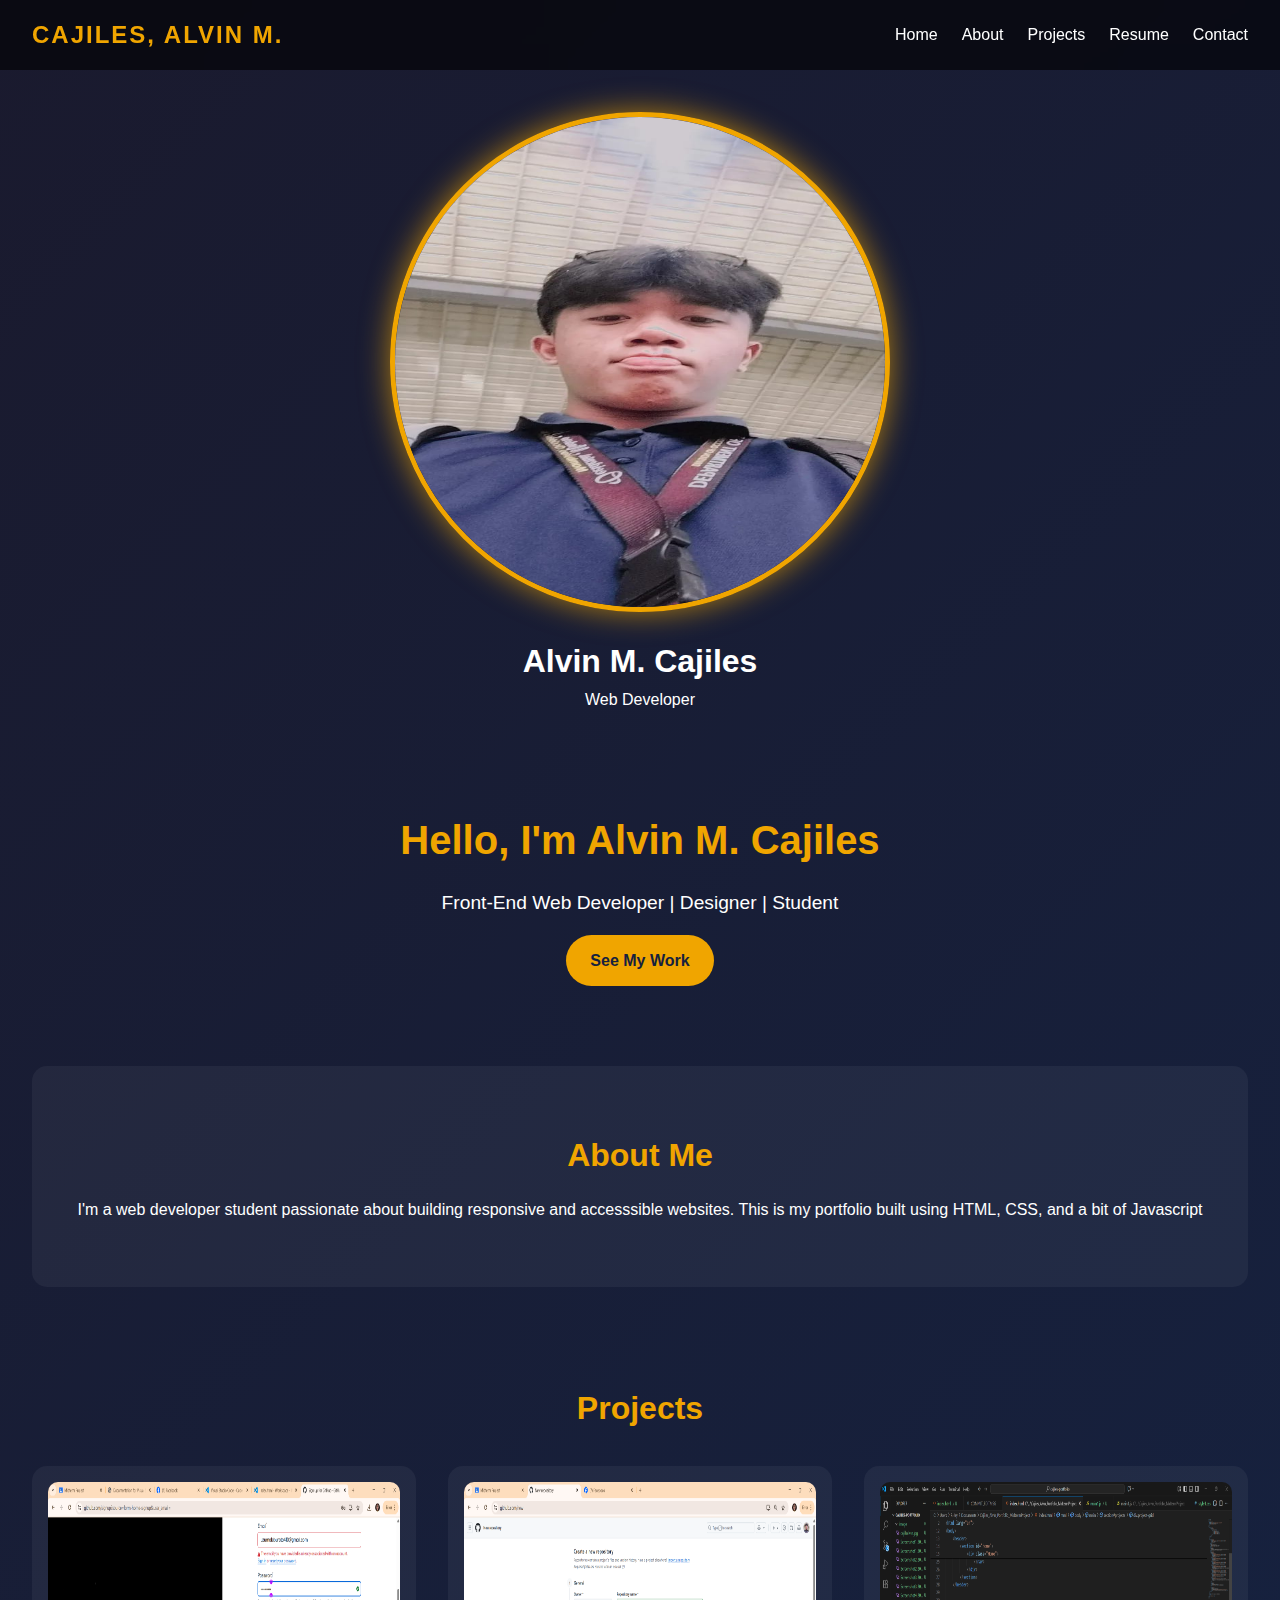
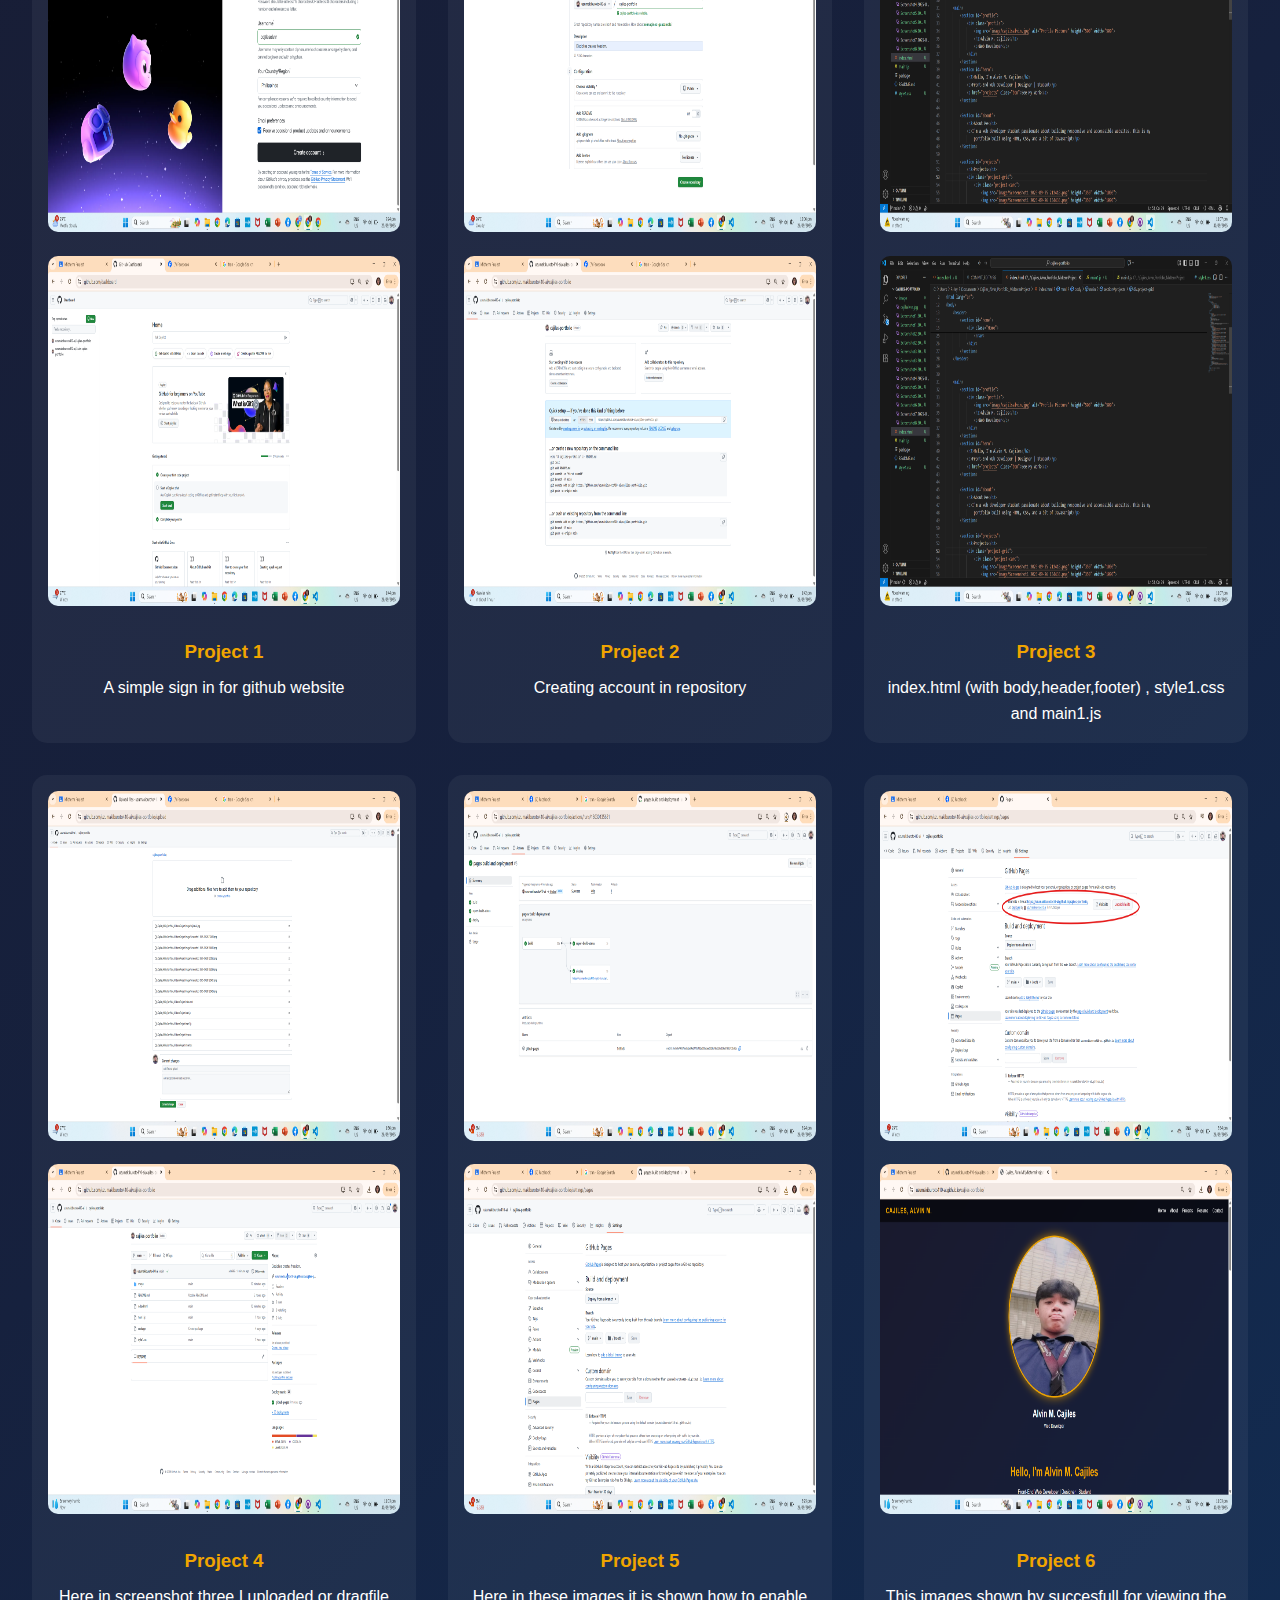
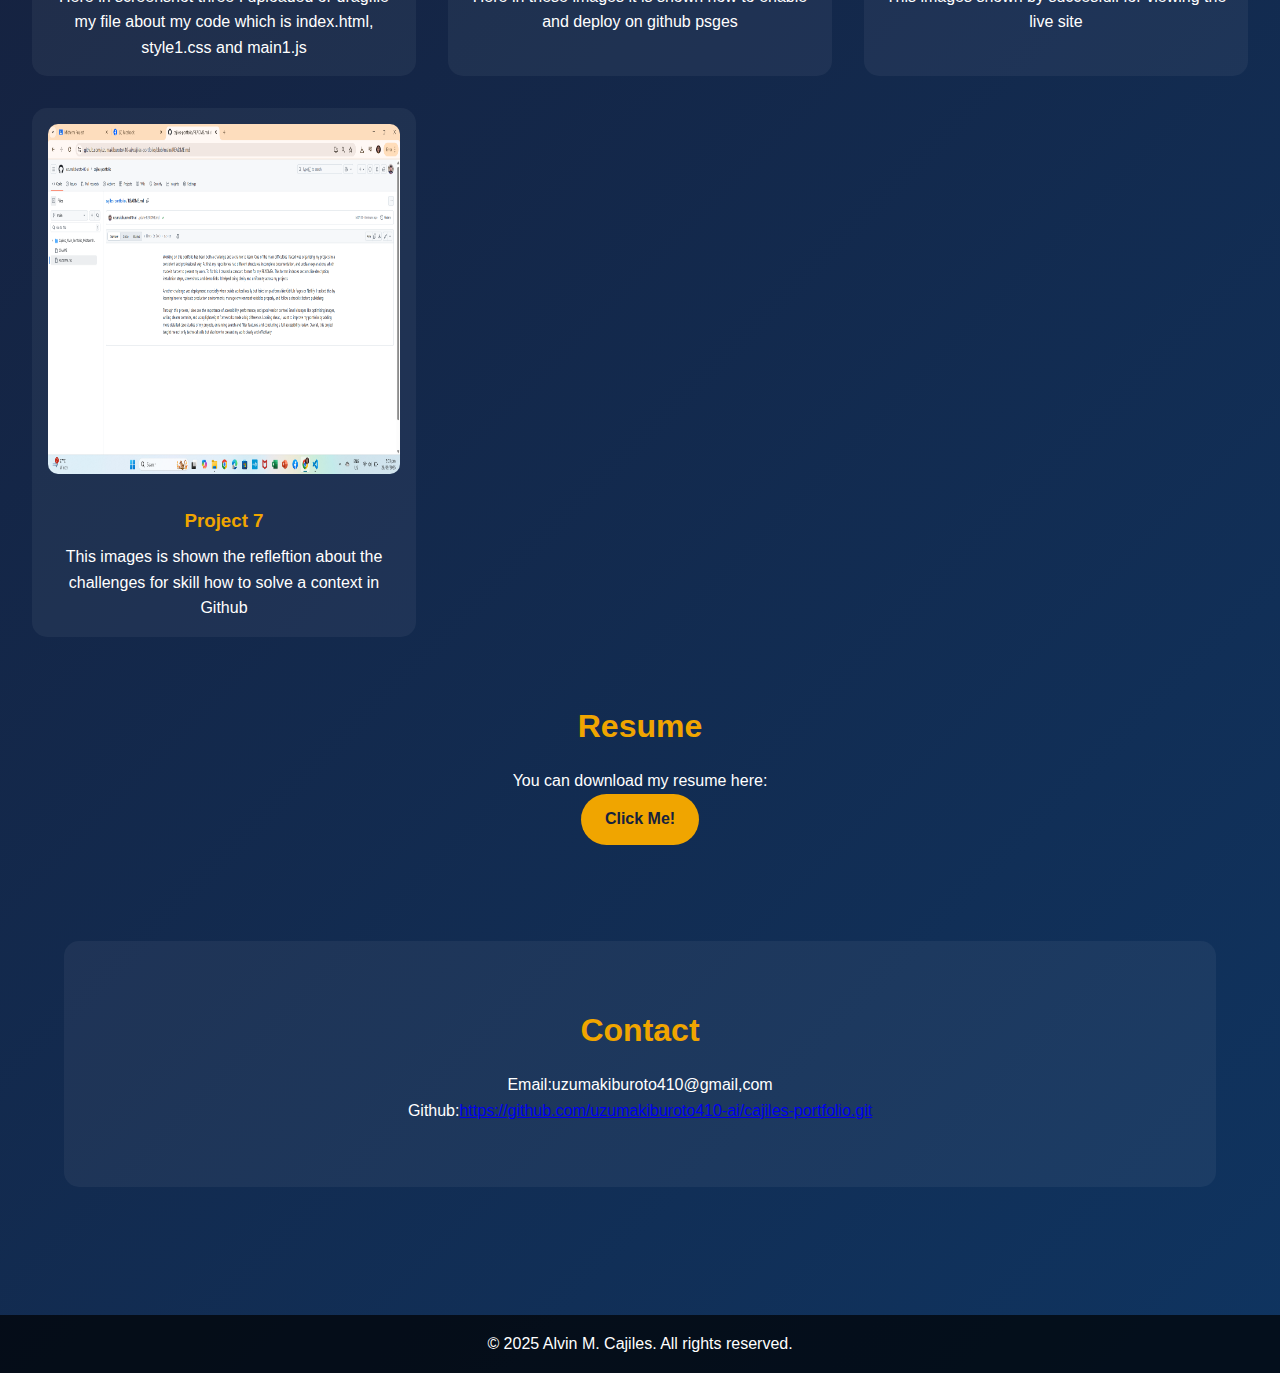
<file: index.html>
<!DOCTYPE html>
<html lang="en">

<head>
    <meta charset="UTF-8">
    <meta name="viewport" content="width=device-width, initial-scale=1.0">
    <title>Cajiles, Alvin M.\MidtermProject</title>
    <link rel="stylesheet" href="style1.css">

</head>

<body>
    <header>
        <section id="home">
            <div class="Home">
                <nav>
                    <h1>CAJILES, ALVIN M.</h1>
                    <ul>
                        <li><a href="#home">Home</a></li>
                        <li><a href="#about">About</a></li>
                        <li><a href="#projects">Projects</a></li>
                        <li><a href="#resume">Resume</a></li>
                        <li><a href="#contact">Contact</a></li>
                    </ul>
                </nav>
            </div>
        </section>
    </header>


    <main>
        <section id="profile">
            <div class="profile">
                <img src="image/cajilsalvin.jpg" alt="Profile Picture" height="500" width="500">
                <h2>Alvin M. Cajiles</h2>
                <p>Web Developer</p>
            </div>
        </section>
        <section id="hero">
            <h2>Hello, I'm Alvin M. Cajiles</h2>
            <p>Front-End Web Developer | Designer | Student</p>
            <a href="projects" class="btn">See My Work</a>
        </section>

        <Section id="about">
            <h2>About Me</h2>
            <p>I'm a web developer student passionate about building responsive and accesssible websites. This is my
                portfolio built using HTML, CSS, and a bit of Javascript</p>
        </Section>

        <section id="projects">
            <h2>Projects</h2>
            <div class="project-grid">
                <div class="project-card">
                    <img src="image/Screenshot1 2025-09-25 212418.png" height="350" width="1000">
                    <img src="image/Screenshot1 2025-09-26 134433.png" height="350" width="1000">
                    <h3>Project 1</h3>
                    <p>A simple sign in for github website</p>
                </div>
                <div class="project-card">
                    <img src="image/Screenshot2 2025-09-26 120654.png" height="350" width="1000">
                    <img src="image/Screenshot2 2025-09-26 134259.png" height="350" width="1000">
                    <h3>Project 2</h3>
                    <p>Creating account in repository</p>
                </div>
                <div class="project-card">
                    <img src="image/Screenshot3 2025-09-30 230724.png" height="350" width="1000">
                    <img src="image/Screenshot3 2025-09-30 230724.png" height="350" width="1000">
                    <h3>Project 3</h3>
                    <p> index.html (with body,header,footer) , style1.css and main1.js</p>
                </div>
                <div class="project-card">
                    <img src="image/Screenshot4 2025-09-26 135625.png" height="350" width="1000">
                    <img src="image/Screenshot4 2025-09-30 230326.png" height="350" width="1000">
                    <h3>Project 4</h3>
                    <p>Here in screenshot three I uploaded or dragfile my file about my code which is index.html,
                        style1.css and main1.js</p>
                </div>
                <div class="project-card">
                    <img src="image/Screenshot5 2025-09-26 152420.png" height="350" width="1000">
                    <img src="image/Screenshot5 2025-09-26 152544.png" height="350" width="1000">
                    <h3>Project 5</h3>
                    <p>Here in these images it is shown how to enable and deploy on github psges</p>
                </div>
                <div class="project-card">
                    <img src="image/Screenshot6 2025-09-26 173442.png" height="350" width="1000">
                    <img src="image/Screenshot7 2025-09-30 230353.png" height="350" width="1000">
                    <h3>Project 6</h3>
                    <p>This images shown by succesfull for viewing the live site</p>
                </div>
                <div class="project-card">
                    <img src="image/Screenshot8 2025-09-26 170309.png" height="350" width="1000">
                    <h3>Project 7</h3>
                    <p>This images is shown the refleftion about the challenges for skill how to solve a context in
                        Github</p>
                </div>
            </div>

            <section id="resume">
                <h2>Resume</h2>
                <p>You can download my resume here:</p>
                <a href="https://www.canva.com/design/DAG0dQdd82I/3klxc1VisIeoOvoPtOwhUA/edit?utm_content=DAG0dQdd82I&utm_campaign=designshare&utm_medium=link2&utm_source=sharebutton" class="btn" target="_blank">Click Me!</a>
            </section>


            <section id="contact">
                <h2>Contact</h2>
                <p>Email:uzumakiburoto410@gmail,com</p>
                <link> Github:<a href="https://github.com/uzumakiburoto410-ai/cajiles-portfolio.git/"
                    target="_blank">https://github.com/uzumakiburoto410-ai/cajiles-portfolio.git</a></link>
            </section>
        </section>
    </main>

    <footer>
        <p>&copy; 2025 Alvin M. Cajiles. All rights reserved.</p>
    </footer>

    <script src="main1.js"></script>
</body>

</html>
</file>
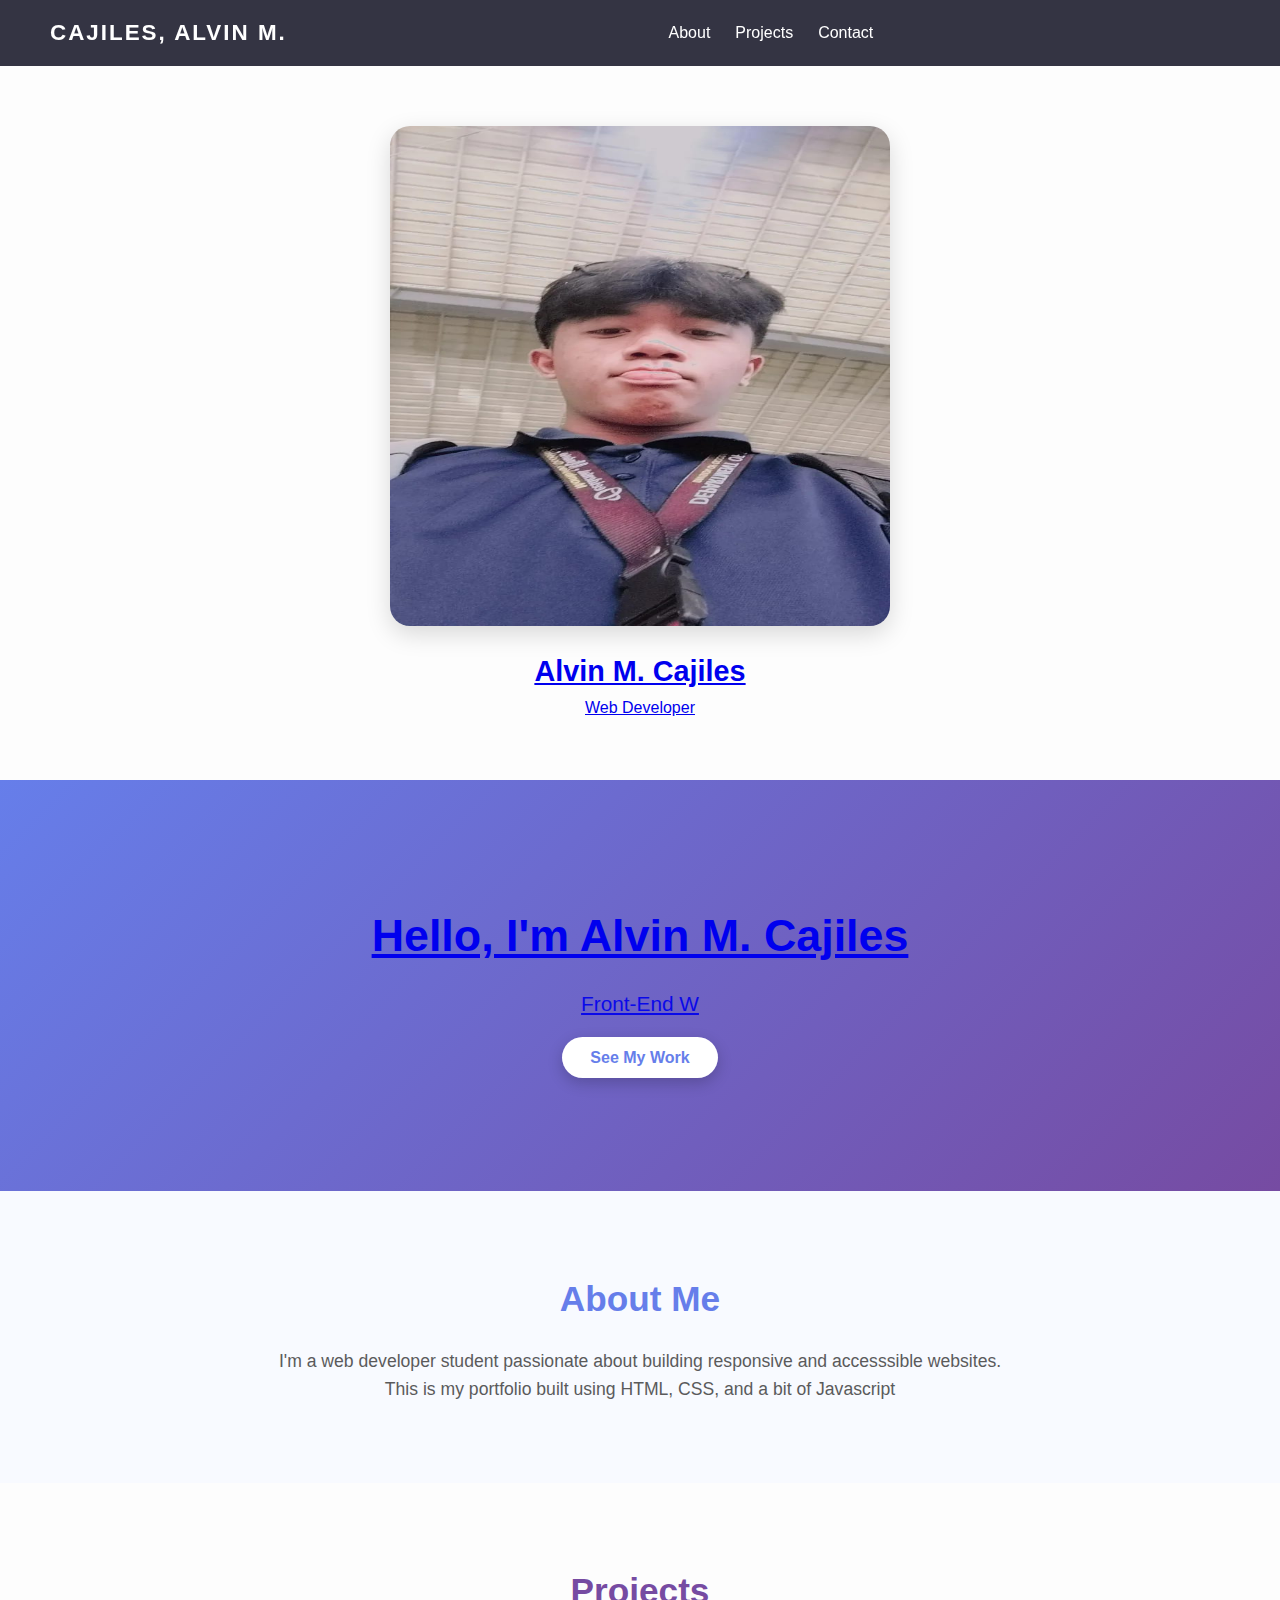
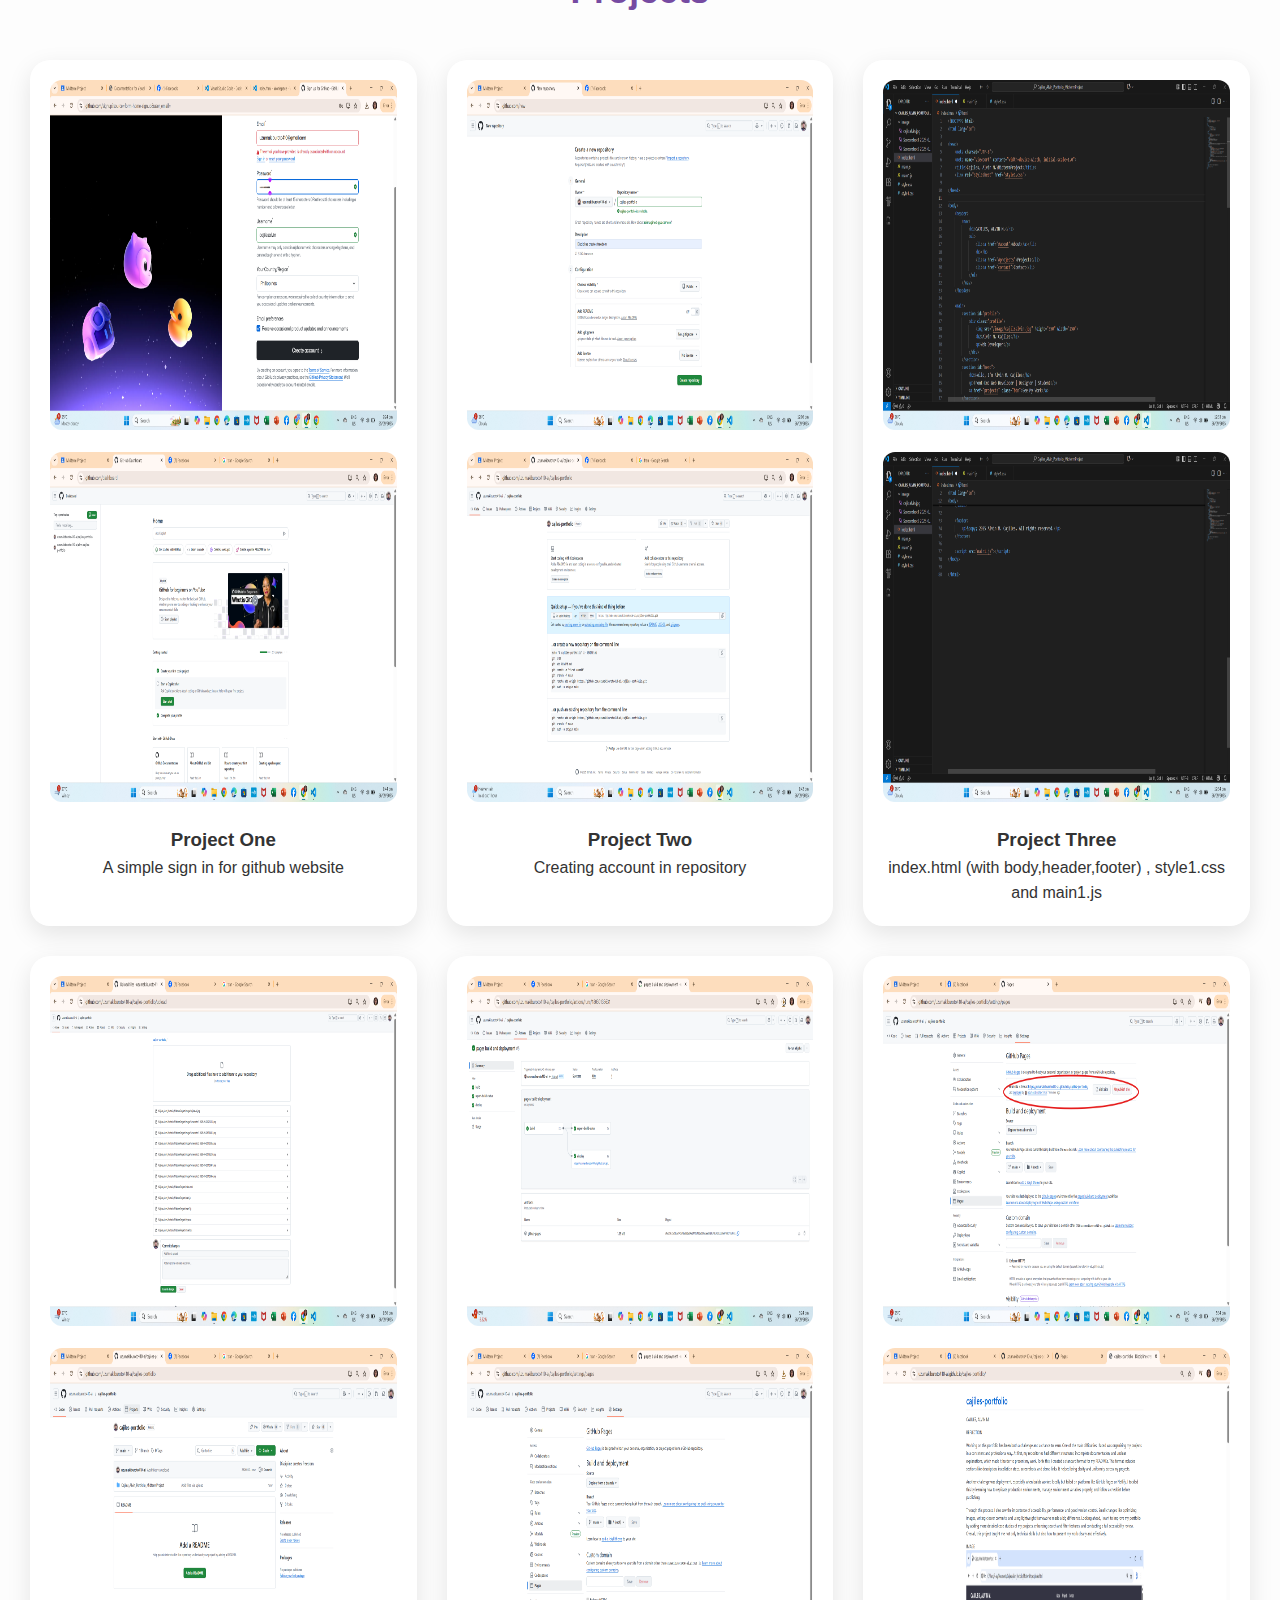
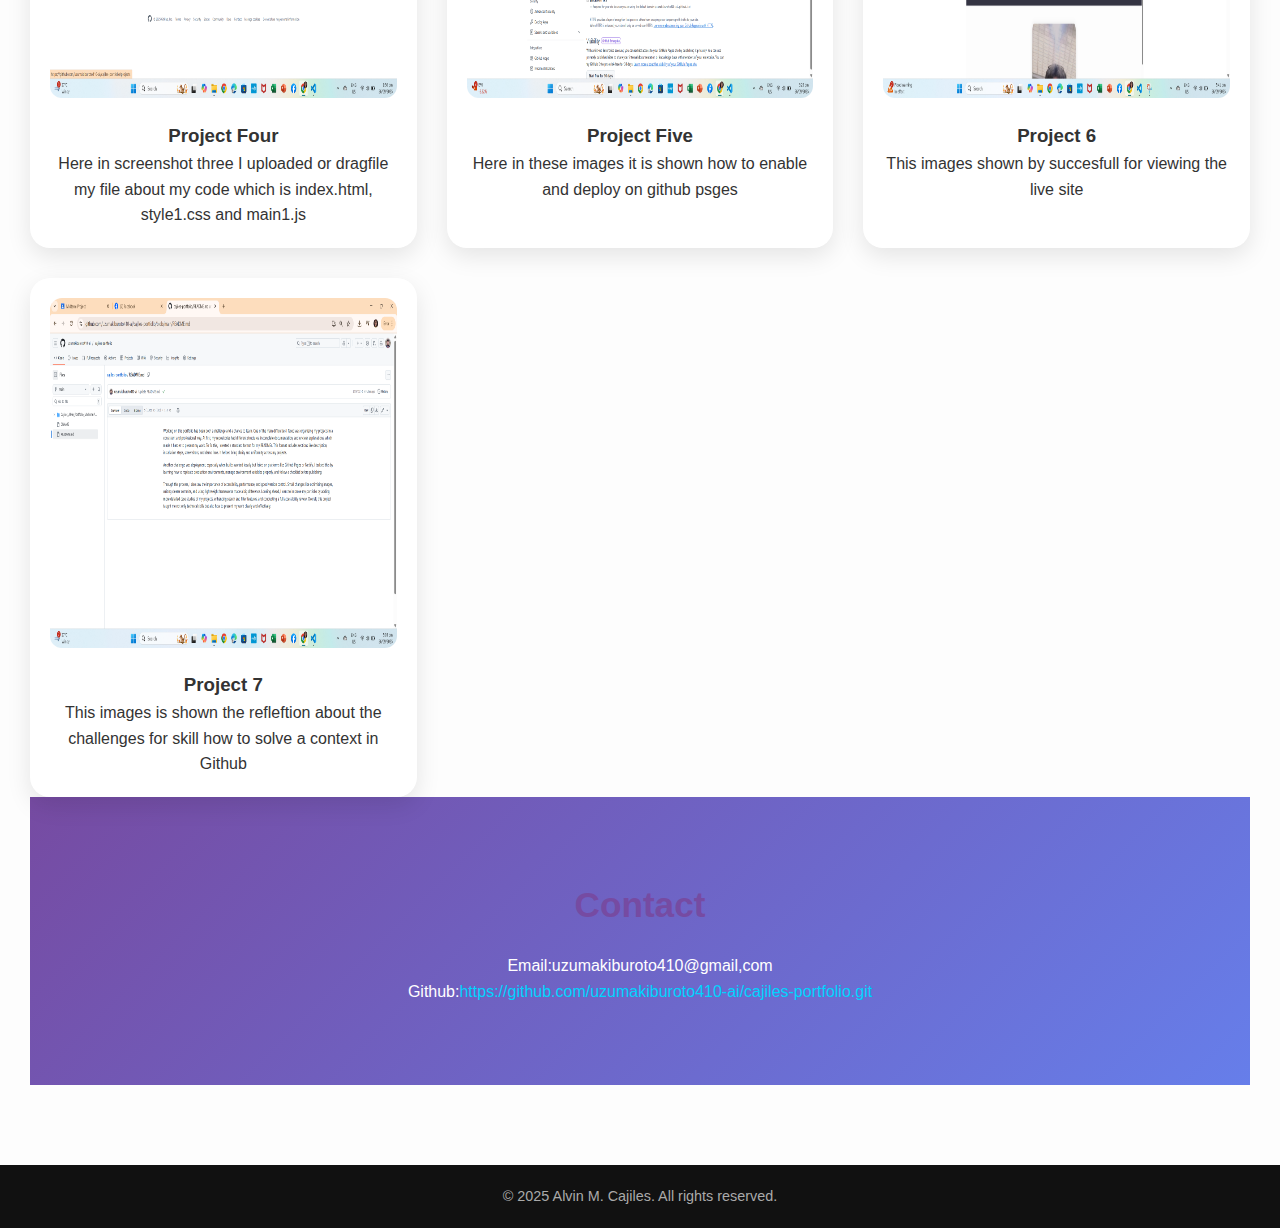
<file: Cajiles_Alvin_Portfolio_MidtermProject/index.html>
<!DOCTYPE html>
<html lang="en">

<head>
    <meta charset="UTF-8">
    <meta name="viewport" content="width=device-width, initial-scale=1.0">
    <title>Cajiles, Alvin M.\MidtermProject</title>
    <link rel="stylesheet" href="style1.css">

</head>                                                              

<body>
    <header>
        <nav>
            <h1>CAJILES, ALVIN M.</h1>
            <ul>
                <li><a href="#about">About</a></li>
                <b></b>
                <li><a href="#projects">Projects</li>
                <li><a href="contact">Contact</li>
            </ul>
        </nav>
    </header>

    <main>
        <section id="profile">
            <div class="profile">
                <img src="image/cajilsalvin.jpg" alt="Profile Picture" height="500" width="500"> 
                <h2>Alvin M. Cajiles</h2> 
                <p>Web Developer</p>
            </div>
        </section>
        <section id="hero">
            <h2>Hello, I'm Alvin M. Cajiles</h2>
            <p>Front-End Web Developer | Designer | Student</p>
            <a href="projects" class="btn">See My Work</a>
        </section>

        <Section id="about">
            <h2>About Me</h2>
            <p>I'm a web developer student passionate about building responsive and accesssible websites. This is my
                portfolio built using HTML, CSS, and a bit of Javascript</p>
        </Section>

        <section id="projects">
            <h2>Projects</h2>
            <div class="project-grid">
                <div class="project-card">
                    <img src= "image/Screenshot1 2025-09-25 212418.png" height="350" width="1000">
                    <img src= "image/Screenshot1 2025-09-26 134433.png" height="350" width="1000">
                    <h3>Project One</h3>
                    <p>A simple sign in for github website</p>
                </div>
                <div class="project-card">
                    <img src="image/Screenshot2 2025-09-26 120654.png" height="350" width="1000">
                    <img src= "image/Screenshot2 2025-09-26 134259.png" height="350" width="1000">
                    <h3>Project Two</h3>
                    <p>Creating account in repository</p>
                </div>
                <div class="project-card">
                    <img src="image/Screenshot3 2025-09-26 123401.png" height="350" width="1000">
                    <img src="image/Screenshot3 2025-09-26 123424.png" height="350" width="1000">
                    <h3>Project Three</h3>
                    <p> index.html (with body,header,footer) , style1.css and main1.js</p>
                </div>
                <div class="project-card">
                    <img src="image/Screenshot4 2025-09-26 135625.png" height="350" width="1000">
                    <img src="image/Screenshot4 2025-09-26 135655.png" height="350" width="1000">
                    <h3>Project Four</h3>
                    <p>Here in screenshot three I uploaded or dragfile my file about my code which is index.html, style1.css and main1.js</p>
                </div>
                <div class="project-card">
                    <img src="image/Screenshot5 2025-09-26 152420.png" height="350" width="1000">
                    <img src="image/Screenshot5 2025-09-26 152544.png" height="350" width="1000">
                    <h3>Project Five</h3>
                    <p>Here in these images it is shown how to enable and deploy on github psges</p>
                </div>
                <div class="project-card">
                    <img src="image/Screenshot6 2025-09-26 173442.png" height="350" width="1000">
                    <img src="image/Screenshot7 2025-09-26 174104.png" height="350" width="1000">
                    <h3>Project 6</h3>
                    <p>This images shown by succesfull for viewing the live site</p>
                </div>
                <div class="project-card">
                    <img src="image/Screenshot8 2025-09-26 170309.png" height="350" width="1000">
                    <h3>Project 7</h3>
                    <p>This images is shown the refleftion about the challenges for skill how to solve a context in Github</p>
                </div>
            </div>

            <section id="contact">
                <h2>Contact</h2>
                <p>Email:uzumakiburoto410@gmail,com</p>
                <link > Github:<a href="https://github.com/uzumakiburoto410-ai/cajiles-portfolio.git/"target="_blank">https://github.com/uzumakiburoto410-ai/cajiles-portfolio.git</a></link>
            </section>
        </section>
    </main>

    <footer>
        <p>&copy; 2025 Alvin M. Cajiles. All rights reserved.</p>
    </footer>

    <script src="main1.js"></script>
</body>

</html>
</file>
<file: style1.css>
* {
  margin: 0;
  padding: 0;
  box-sizing: border-box;
  font-family: "Poppins", sans-serif;
  scroll-behavior: smooth;
}

body {
  background: linear-gradient(135deg, #1a1a2e, #16213e, #0f3460);
  color: #fff;
  line-height: 1.6;
}


nav {
  position: fixed;
  width: 100%;
  top: 0;
  left: 0;
  background: rgba(0, 0, 0, 0.6);
  backdrop-filter: blur(10px);
  display: flex;
  justify-content: space-between;
  align-items: center;
  padding: 1rem 2rem;
  z-index: 1000;
}

nav h1 {
  font-size: 1.5rem;
  color: #f0a500;
  font-weight: bold;
  letter-spacing: 2px;
}

nav ul {
  list-style: none;
  display: flex;
  gap: 1.5rem;
}

nav ul li a {
  color: #fff;
  text-decoration: none;
  font-weight: 500;
  transition: color 0.3s ease;
}

nav ul li a:hover {
  color: #f0a500;
}


#profile {
  text-align: center;
  padding: 7rem 1rem 3rem;
}

#profile img {
  border-radius: 50%;
  border: 5px solid #f0a500;
  box-shadow: 0px 0px 30px rgba(240, 165, 0, 0.7);
  transition: transform 0.5s ease;
}

#profile img:hover {
  transform: scale(1.05);
}

#profile h2 {
  margin-top: 1rem;
  font-size: 2rem;
}

#hero {
  text-align: center;
  padding: 3rem 1rem;
}

#hero h2 {
  font-size: 2.5rem;
  color: #f0a500;
  animation: fadeInDown 1s ease;
}

#hero p {
  margin: 1rem 0;
  font-size: 1.2rem;
}

.btn {
  display: inline-block;
  padding: 0.8rem 1.5rem;
  background: #f0a500;
  color: #16213e;
  border-radius: 30px;
  font-weight: bold;
  text-decoration: none;
  transition: all 0.3s ease;
}

.btn:hover {
  background: #fff;
  color: #0f3460;
  transform: translateY(-3px);
  box-shadow: 0 5px 15px rgba(240, 165, 0, 0.4);
}


#about {
  padding: 4rem 2rem;
  text-align: center;
  background: rgba(255, 255, 255, 0.05);
  border-radius: 15px;
  margin: 2rem;
  animation: fadeIn 1.5s ease;
}

#about h2 {
  font-size: 2rem;
  margin-bottom: 1rem;
  color: #f0a500;
}


#projects {
  padding: 4rem 2rem;
  text-align: center;
}

#projects h2 {
  font-size: 2rem;
  margin-bottom: 2rem;
  color: #f0a500;
}

.project-grid {
  display: grid;
  grid-template-columns: repeat(auto-fit, minmax(350px, 1fr));
  gap: 2rem;
}

.project-card {
  background: rgba(255, 255, 255, 0.05);
  border-radius: 15px;
  padding: 1rem;
  transition: transform 0.4s ease, box-shadow 0.4s ease;
  animation: fadeInUp 1s ease;
}

.project-card img {
  width: 100%;
  border-radius: 10px;
  margin-bottom: 1rem;
  transition: transform 0.4s ease;
}

.project-card:hover {
  transform: translateY(-10px);
  box-shadow: 0 10px 25px rgba(0, 0, 0, 0.4);
}

.project-card:hover img {
  transform: scale(1.05);
}

.project-card h3 {
  margin: 0.5rem 0;
  color: #f0a500;
}

#resume {
  padding: 4rem 2rem;
  text-align: center;
}

#resume h2 {
  font-size: 2rem;
  margin-bottom: 1rem;
  color: #f0a500;
}


#contact {
  padding: 4rem 2rem;
  text-align: center;
  background: rgba(255, 255, 255, 0.05);
  border-radius: 15px;
  margin: 2rem;
}

#contact h2 {
  color: #f0a500;
  margin-bottom: 1rem;
}

footer {
  text-align: center;
  padding: 1rem;
  background: rgba(0, 0, 0, 0.7);
  margin-top: 2rem;
}

@keyframes fadeIn {
  from { opacity: 0; transform: translateY(20px); }
  to { opacity: 1; transform: translateY(0); }
}

@keyframes fadeInUp {
  from { opacity: 0; transform: translateY(50px); }
  to { opacity: 1; transform: translateY(0); }
}

@keyframes fadeInDown {
  from { opacity: 0; transform: translateY(-50px); }
  to { opacity: 1; transform: translateY(0); }
}
</file>
<file: Cajiles_Alvin_Portfolio_MidtermProject/style1.css>
* {
  margin: 0;
  padding: 0;
  box-sizing: border-box;
}

body {
  font-family: 'Poppins', sans-serif;
  line-height: 1.6;
  background: #fdfdfd;
  color: #333;
  overflow-x: hidden;
}


header {
  background: rgba(30, 30, 47, 0.9);
  color: #fff;
  padding: 15px 50px;
  position: sticky;
  top: 0;
  z-index: 1000;
  backdrop-filter: blur(10px);
}

nav {
  display: flex;
  justify-content: space-between;
  align-items: center;
}

header h1 {
  font-size: 1.4rem;
  font-weight: 600;
  letter-spacing: 2px;
}

nav ul {
  display: flex;
  list-style: none;
}

nav ul li {
  margin-left: 25px;
}

nav ul li a {
  text-decoration: none;
  color: #fff;
  font-weight: 500;
  position: relative;
  transition: 0.3s;
}

nav ul li a::after {
  content: "";
  position: absolute;
  bottom: -5px;
  left: 0;
  width: 0;
  height: 2px;
  background: #00d4ff;
  transition: width 0.3s;
}

nav ul li a:hover::after {
  width: 100%;
}


#hero {
  text-align: center;
  padding: 120px 20px;
  background: linear-gradient(135deg, #667eea, #764ba2);
  color: #fff;
}

#hero h2 {
  font-size: 2.8rem;
  margin-bottom: 15px;
}

#hero p {
  font-size: 1.3rem;
  margin-bottom: 25px;
  opacity: 0.9;
}

.btn {
  background: #fff;
  color: #667eea;
  padding: 12px 28px;
  border-radius: 30px;
  text-decoration: none;
  font-weight: 600;
  transition: 0.3s ease;
  box-shadow: 0px 5px 15px rgba(0,0,0,0.2);
}

.btn:hover {
  background: #00d4ff;
  color: #fff;
  transform: translateY(-3px);
}

#profile {
  display: flex;
  justify-content: center;
  padding: 60px 20px;
}

.profile {
  text-align: center;
}

.profile img {
  border-radius: 20px;
  box-shadow: 0px 8px 25px rgba(0,0,0,0.15);
  transition: transform 0.4s ease;
}

.profile img:hover {
  transform: scale(1.08) rotate(-2deg);
}

.profile h2 {
  margin-top: 15px;
  font-size: 1.8rem;
  font-weight: 600;
}


#about {
  padding: 80px 20px;
  background: #f8faff;
  text-align: center;
}

#about h2 {
  font-size: 2.2rem;
  margin-bottom: 20px;
  color: #667eea;
}

#about p {
  max-width: 750px;
  margin: auto;
  font-size: 1.1rem;
  opacity: 0.8;
}

#projects {
  padding: 80px 30px;
  text-align: center;
}

#projects h2 {
  font-size: 2.2rem;
  margin-bottom: 40px;
  color: #764ba2;
}

.project-grid {
  display: grid;
  grid-template-columns: repeat(auto-fit, minmax(320px, 1fr));
  gap: 30px;
}

.project-card {
  background: #fff;
  border-radius: 20px;
  box-shadow: 0px 8px 25px rgba(0,0,0,0.1);
  padding: 20px;
  transition: transform 0.3s ease, box-shadow 0.3s ease;
}

.project-card:hover {
  transform: translateY(-8px);
  box-shadow: 0px 12px 30px rgba(0,0,0,0.2);
}

.project-card img {
  width: 100%;
  border-radius: 12px;
  margin-bottom: 15px;
}

#contact {
  padding: 80px 20px;
  background: linear-gradient(135deg, #764ba2, #667eea);
  color: #fff;
  text-align: center;
}

#contact h2 {
  font-size: 2.2rem;
  margin-bottom: 20px;
}

#contact a {
  color: #00d4ff;
  text-decoration: none;
  font-weight: 500;
}

#contact a:hover {
  text-decoration: underline;
}


footer {
  text-align: center;
  padding: 20px;
  background: #111;
  color: #aaa;
  font-size: 0.9rem;
}
</file>
